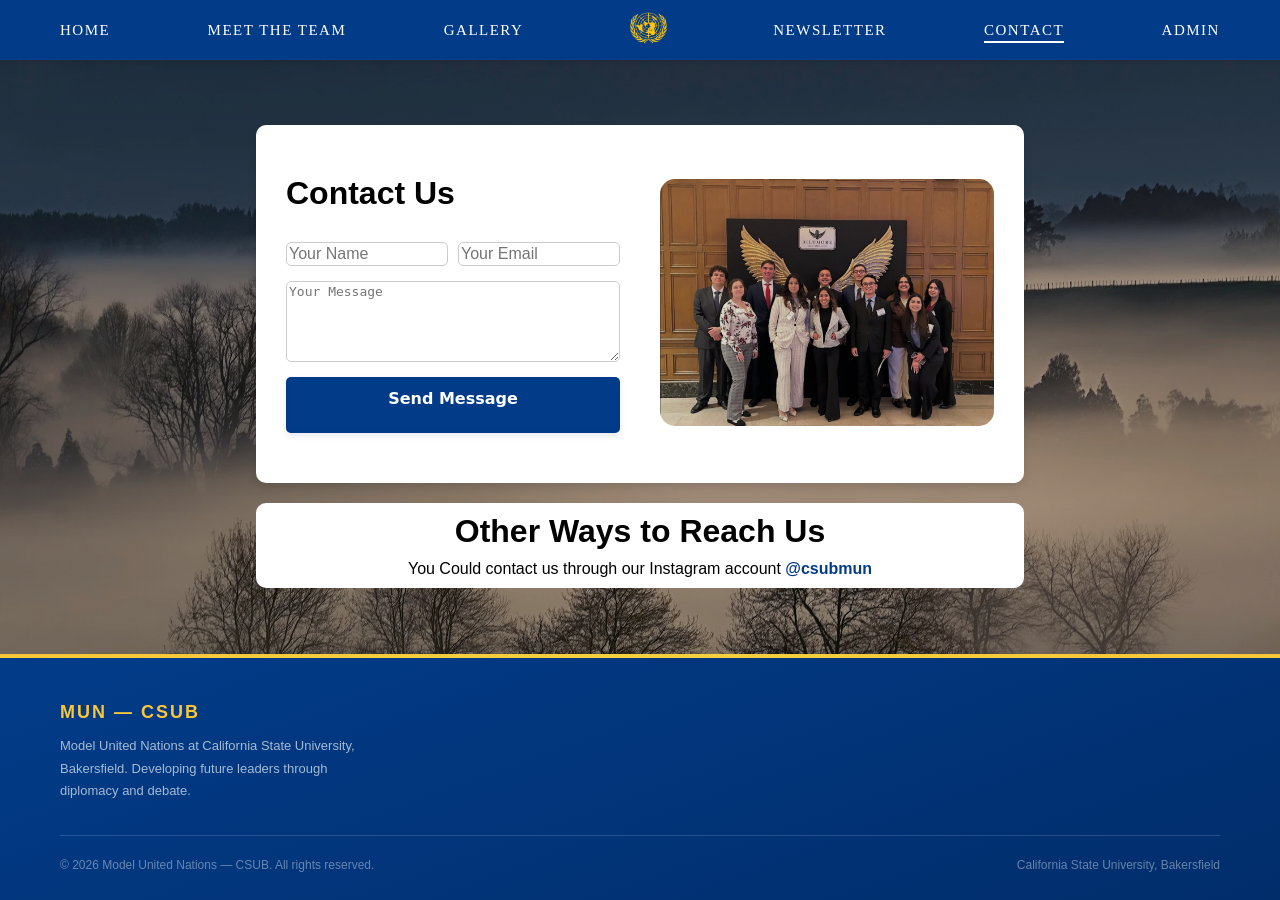
<file: pages/contact.html>
<!DOCTYPE html>
<html lang="en">
<head>
    <meta charset="UTF-8">
    <meta name="viewport" content="width=device-width, initial-scale=1.0">
    <title>Contact</title>
    <link rel="stylesheet" href="../styles/style.css">
    <link rel="stylesheet" href="../styles/contact.css">
</head>
<body style="height: 100vh; margin: 0;">
    <div id="navbar-placeholder"></div>

    <div class="main-container">
        <div class="contact-main-card">
            <div class="contact-card-info">
                <div class="contact-card-header">
                    <h1>Contact Us</h1>
                </div>
                <form class="contact-card-form" method="POST" action="/contact">
                    <div class="contact-card-form">
                        
                        <div class="contact-card-inputs">
                            <input type="text" id="name" name="name" placeholder="Your Name" required>
                            <input type="email" id="email" name="email" placeholder="Your Email" required>
                        </div>  
                        <textarea id="message" name="message" rows="5" placeholder="Your Message" required></textarea>
                        <button type="submit" id="submit-button" class="button-66"><span>Send Message</span></button>
                    </div>
                </form>
            </div>
            <div class="contact-card-image">
                <img id="contact-image" src="../images/frontPage.PNG" alt="Contact Image">
            </div>
        </div>
        <div class="contact-other-card">
            <h1>Other Ways to Reach Us</h1>
            <p>You Could contact us through our Instagram account <a href="https://www.instagram.com/csubmun/">@csubmun</a></p>
        </div>

    </div>

    <footer class="footer">
        <div class="footer-content"><div class="footer-brand"><span class="footer-brand-name">MUN — CSUB</span><p class="footer-brand-desc">Model United Nations at California State University, Bakersfield. Developing future leaders through diplomacy and debate.</p></div></div>
        <div class="footer-bottom"><span class="footer-copy">&copy; 2026 Model United Nations — CSUB. All rights reserved.</span><span class="footer-school">California State University, Bakersfield</span></div>
    </footer>

    <script src="../scripts/navbar.js"></script>
</body>
</html>
</file>
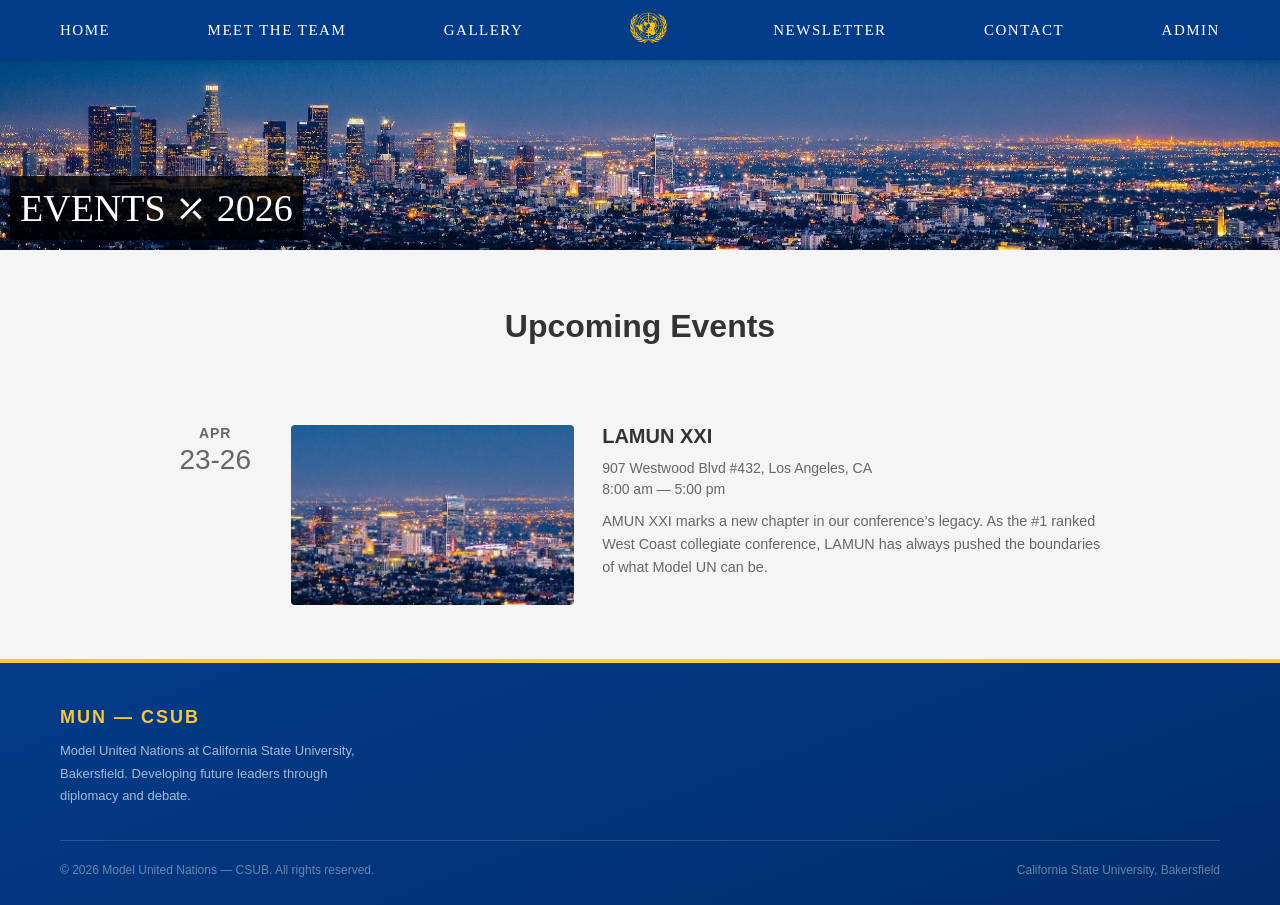
<file: pages/events.html>
<!DOCTYPE html>
<html lang="en">

<head>
    <meta charset="UTF-8">
    <meta name="viewport" content="width=device-width, initial-scale=1.0">
    <title>Document</title>
    <link rel="stylesheet" href="../styles/style.css">
    <link rel="stylesheet" href="../styles/events.css">
</head>

<body>
    <div id="navbar-placeholder"></div>

    <div class="container">
        <img src="../images/La.jpg" alt="">
        <div class="text">
            EVENTS ⤫ 2026
        </div>
    </div>

    <div class="lowerContainer">
        <br>
        <h1 id="upcoming">Upcoming Events</h1>
    </div>

    <div class="events">
        <div class="event">
            <div class="event-date">
                <div class="month">APR</div>
                <div class="day">23-26</div>
            </div>
            <div class="event-image">
                <img src="../images/La.jpg" alt="">
            </div>
            <div class="event-details">
                <h3>LAMUN XXI</h3>
                <p class="event-info">907 Westwood Blvd #432, Los Angeles, CA<br>8:00 am — 5:00 pm</p>
                <p class="event-description">AMUN XXI marks a new chapter in our conference’s legacy. As the #1 ranked
                    West Coast collegiate conference, LAMUN has always pushed the boundaries of what Model UN can be.
                </p>
            </div>
        </div>
        <!--
        
        <div class="event">
            <div class="event-date">
                <div class="month">JUL</div>
                <div class="day">04</div>
            </div>
            <div class="event-image">
                <img src="" alt="">
            </div>
            <div class="event-details">
                <h3>Title of the Risen Event</h3>
                <p class="event-info">1015 California Ave, Los Angeles CA<br>7:00 pm — 8:00 pm</p>
                <p class="event-description">Lorem ipsum dolor sit amet, consectetur adipiscing elit. Nam dignissim ut turpis non hendrerit. Nunc nec luctus tellus.</p>
            </div>
        </div>
        <div class="event">
            <div class="event-date">
                <div class="month">AUG</div>
                <div class="day">30</div>
            </div>
            <div class="event-image">
                <img src="" alt="">
            </div>
            <div class="event-details">
                <h3>Title of the Risen Event</h3>
                <p class="event-info">1015 California Ave, Los Angeles CA<br>7:00 pm — 8:00 pm</p>
                <p class="event-description">Lorem ipsum dolor sit amet, consectetur adipiscing elit. Nam dignissim ut turpis non hendrerit. Nunc nec luctus tellus.</p>
            </div>
        </div>
        
        -->
    </div>

    <footer class="footer">
        <div class="footer-content"><div class="footer-brand"><span class="footer-brand-name">MUN — CSUB</span><p class="footer-brand-desc">Model United Nations at California State University, Bakersfield. Developing future leaders through diplomacy and debate.</p></div></div>
        <div class="footer-bottom"><span class="footer-copy">&copy; 2026 Model United Nations — CSUB. All rights reserved.</span><span class="footer-school">California State University, Bakersfield</span></div>
    </footer>

    <script src="../scripts/navbar.js"></script>

</body>

</html>
</file>
<file: styles/style.css>
* {
    margin: 0;
    padding: 0;
    box-sizing: border-box;
}

html,
body {
    min-height: 100%;
}

html {
    overflow-x: hidden;
}

body {
    font-family: 'Segoe UI', Tahoma, Geneva, Verdana, sans-serif;
    background-color: #f5f5f5;
    display: flex;
    flex-direction: column;
    min-height: 100vh;
    overflow-x: hidden;
}

/* Pushes the footer to the bottom of normal short pages. */
footer.footer {
    margin-top: auto;
}

/* The home hero should meet its footer without a blank spacer on mobile. */
body.home-page footer.footer {
    margin-top: 0;
}

.footer {
    background: linear-gradient(160deg, #023C89 0%, #012d6b 100%);
    color: #ffffff;
    padding: 48px 60px 28px;
    position: relative;
    margin-top: auto;
}

.footer::before {
    content: '';
    position: absolute;
    top: 0;
    left: 0;
    right: 0;
    height: 4px;
    background: linear-gradient(90deg, #fbc638, #f4d03f, #fbc638);
}

.footer-content {
    display: flex;
    justify-content: space-between;
    align-items: flex-start;
    flex-wrap: wrap;
    gap: 36px;
    max-width: 1400px;
    margin: 0 auto;
    padding-bottom: 32px;
    border-bottom: 1px solid rgba(255, 255, 255, 0.15);
}

.footer-brand {
    display: flex;
    flex-direction: column;
    gap: 12px;
    max-width: 320px;
}

.footer-brand-name {
    font-size: 18px;
    font-weight: 700;
    letter-spacing: 2px;
    text-transform: uppercase;
    color: #fbc638;
}

.footer-brand-desc {
    font-size: 13px;
    color: rgba(255, 255, 255, 0.65);
    line-height: 1.75;
}

.footer-bottom {
    max-width: 1400px;
    margin: 0 auto;
    padding-top: 22px;
    display: flex;
    justify-content: space-between;
    align-items: center;
    flex-wrap: wrap;
    gap: 8px;
}

.footer-copy,
.footer-school {
    font-size: 12px;
    color: rgba(255, 255, 255, 0.4);
}

/* Navbar Styles */
.navbar {
    background: linear-gradient(180deg, #023C89 0%, #023C89 100%);
    width: 100%;
    box-shadow: 0 2px 4px rgba(0, 0, 0, 0.1);
    position: sticky;
    top: 0;
    z-index: 1000;
}

.nav-container {
    max-width: 100%;
    margin: 0 auto;
    padding: 0 60px;
    position: relative;
}

.nav-links {
    display: flex;
    justify-content: space-between;
    align-items: center;
    list-style: none;
    padding: 0;
    margin: 0;
    height: 60px;
}

.link {
    color: #ffffff;
    text-decoration: none;
    font-weight: 400;
    font-size: 15px;
    letter-spacing: 1.5px;
    text-transform: uppercase;
    transition: opacity 0.2s ease;
    white-space: nowrap;
    position: relative;
    padding: 20px 0;
    font-family: Verdana;
}

.link:hover {
    opacity: 0.8;
}

.link.active {
    font-weight: 500;
}

.link.active::after {
    content: '';
    position: absolute;
    bottom: 15px;
    left: 0;
    right: 0;
    height: 2px;
    background-color: white;
}

/* Logo in center */
.logo-item {
    margin: 0;
    flex-shrink: 0;
}

.logo-circle {
    width: 55px;
    height: 55px;
    border-radius: 50%;
    background: linear-gradient(135deg, #d4af37 0%, #f4d03f 50%, #c5a028 100%);
    display: flex;
    align-items: center;
    justify-content: center;
    border: 3px solid #d4af37;
    box-shadow: 0 2px 8px rgba(0, 0, 0, 0.3), inset 0 1px 2px rgba(255, 255, 255, 0.3);
    position: relative;
    padding: 5px;
}

.logo-circle svg {
    width: 100%;
    height: 100%;
}

/* Mobile Menu Button */
.mobile-menu-btn {
    display: none;
    flex-direction: column;
    gap: 5px;
    background: none;
    border: none;
    cursor: pointer;
    padding: 10px;
    position: absolute;
    right: 20px;
    top: 50%;
    transform: translateY(-50%);
}

.mobile-menu-btn span {
    width: 25px;
    height: 3px;
    background-color: white;
    border-radius: 2px;
    transition: all 0.3s ease;
}

.mobile-menu-btn.active span:nth-child(1) {
    transform: rotate(45deg) translate(8px, 8px);
}

.mobile-menu-btn.active span:nth-child(2) {
    opacity: 0;
}

.mobile-menu-btn.active span:nth-child(3) {
    transform: rotate(-45deg) translate(7px, -7px);
}

.image {
    display: flex;
    align-items: center;
    justify-content: center;
}

.image img {
    width: 55px; 
    height: 55px;
    object-fit: contain;  
}

button{
    display: flex;
    justify-content: center;
    text-align: center;
}

/* Main Content */
.main-content {
    max-width: 1400px;
    margin: auto;
}

#mainImage{
    display: flex;
    justify-content: center;
    width: 100%;
    height: 100%;
}
.background{
    background-color: #895129;
}

.hero {
    text-align: center;
    padding: 60px 20px;
    background: white;
    border-radius: 8px;
    box-shadow: 0 2px 8px rgba(0, 0, 0, 0.1);
}

.hero h1 {
    color: #0d3d7a;
    font-size: 2.5rem;
    margin-bottom: 20px;
}

.hero p {
    color: #555;
    font-size: 1.2rem;
}

/* Responsive Design */
@media (max-width: 1024px) {
    .nav-container {
        padding: 0 30px;
    }

    .link {
        font-size: 11px;
        letter-spacing: 1.2px;
    }
}

@media (max-width: 768px) {
    .footer {
        padding: 36px 24px 20px;
    }

    .footer-content {
        flex-direction: column;
        gap: 24px;
    }

    .footer-brand {
        max-width: 100%;
    }

    .footer-bottom {
        flex-direction: column;
        align-items: center;
        text-align: center;
        gap: 6px;
    }

    .background,
    body.home-page,
    .container:has(#mainImage) {
        background-color: #023C89;
    }

    .container:has(#mainImage) {
        height: auto;
        min-height: 0;
    }

    #mainImage {
        position: static;
        width: 100%;
        height: auto;
        object-fit: contain;
        object-position: top center;
    }

    .mobile-menu-btn {
        display: flex;
    }

    .nav-container {
        padding: 0 20px;
    }

    .nav-links {
        position: absolute;
        top: 100%;
        left: 0;
        right: 0;
        background: linear-gradient(180deg, #1a4d8f 0%, #0d3d7a 100%);
        flex-direction: column;
        justify-content: flex-start;
        gap: 0;
        padding: 0;
        height: 0;
        max-height: 0;
        overflow: hidden;
        transition: max-height 0.3s ease;
        box-shadow: 0 4px 8px rgba(0, 0, 0, 0.2);
    }

    .nav-links.active {
        max-height: calc(100vh - 60px);
        height: auto;
        padding: 20px 0;
        overflow-y: auto;
    }

    .nav-links li {
        width: 100%;
        text-align: center;
        padding: 0;
        border-bottom: 1px solid rgba(255, 255, 255, 0.1);
    }

    .logo-item {
        margin: 10px 0;
        order: -1;
        border-bottom: none;
    }

    .link {
        display: block;
        padding: 15px 20px;
    }

    .link.active::after {
        display: none;
    }

    .hero h1 {
        font-size: 1.8rem;
    }

    .hero p {
        font-size: 1rem;
    }
}

@media (max-width: 480px) {
    .link {
        font-size: 10px;
        letter-spacing: 1px;
    }

    .logo-circle {
        width: 50px;
        height: 50px;
    }

    .hero {
        padding: 40px 15px;
    }
}
</file>
<file: styles/contact.css>
body {
    background-image: linear-gradient(rgba(0, 0, 0, 0.35), rgba(0, 0, 0, 0.35)), url("../images/mist.webp");
    background-size: cover;
    background-position: center;
    background-repeat: no-repeat;
}

.main-container {
    width: 100%;
    height: 100%;
    display: flex;
    justify-content: center;
    align-items: center;
    flex-direction: column;
}

.contact-main-card {
    width: 60%;
    padding: 50px;
    box-shadow: 0 4px 8px rgba(0, 0, 0, 0.1);
    border-radius: 10px;
    background-color: #ffffff;
    display: flex;
    flex-direction: row;
    gap: 40px;
    justify-content: center;
    align-items: center;
}

.contact-card-image, .contact-card-info {
    flex: 0 0 50%;
}

.contact-card-info {
    display: flex;
    flex-direction: column;
    gap: 10px;
    height: 100%;
}


.contact-card-header {
    flex: 1;
    font-size: 1em;
    font-weight: bold;
    margin-bottom: 20px;
}

.contact-card-form {
    flex: 4;
    display: flex;
    flex-direction: column;
    gap: 15px;
    flex-grow: 1;
}

/* TEXT ENTRIES */

.contact-card-inputs {
    display: flex;
    flex-direction: row;
    gap: 10px;
}

.contact-card-form input[type="text"] {
    padding: 2px;
    border: 1px solid #ccc;
    border-radius: 5px;
    font-size: 1em;
    width: 50%
}

.contact-card-form input[type="email"] {
    padding: 2px;
    border: 1px solid #ccc;
    border-radius: 5px;
    font-size: 1em;
    width: 50%
}

.contact-card-form textarea {
    width: 100%;
    padding: 2px;
    border: 1px solid #ccc;
    border-radius: 5px;
    font-size: 1em;
    resize: vertical;
}

.contact-card-form button {
    padding: 10px;
    border: none;
    border-radius: 5px;
    background-color: #023c89;
    color: white;
    font-size: 1em;
    cursor: pointer;
    transition: background-color 0.3s ease;
}



#contact-image {
    width: 100%;
    height: auto;
    border-radius: 15px;
    object-fit: cover;
}

/* CSS */
.button-66 {
  background-color: #023c89;
  border-radius: 4px;
  border: 0;
  box-shadow: rgba(1,60,136,.5) 0 -1px 3px 0 inset,rgba(0,44,97,.1) 0 3px 6px 0;
  box-sizing: border-box;
  color: #fff;
  cursor: pointer;
  display: inherit;
  font-family: "Space Grotesk",-apple-system,system-ui,"Segoe UI",Roboto,Helvetica,Arial,sans-serif,"Apple Color Emoji","Segoe UI Emoji","Segoe UI Symbol";
  font-size: 18px;
  font-weight: 700;
  line-height: 24px;
  margin: 0;
  min-height: 56px;
  min-width: 120px;
  padding: 16px 20px;
  position: relative;
  text-align: center;
  user-select: none;
  -webkit-user-select: none;
  touch-action: manipulation;
  vertical-align: baseline;
  transition: all .2s cubic-bezier(.22, .61, .36, 1);
}

.button-66:hover {
  background-color: #FFC60B;
  transform: translateY(-2px);
}

@media (min-width: 768px) {
  .button-66 {
    padding: 16px 44px;
    min-width: 150px;
  }
}

.contact-other-card {
    margin-top: 20px;
    text-align: center;
    background-color: #ffffff;
    width: 60%;
    border-radius: 10px;
    padding: 10px;
}

.contact-other-card a {
    color: #023c89;
    text-decoration: none;
    font-weight: bold;
}

.contact-other-card a:hover {
    text-decoration: underline;
}

.contact-other-card p {
    margin-top: 10px;
}

/* mobile shit */

@media (max-width: 768px) {
    .main-container {
        height: auto;
        min-height: 0;
        flex: 1;
        justify-content: flex-start;
        padding: 24px 0;
    }

    .contact-card-image {
        display: none;
    }

    .contact-card-info {
        flex: 1 1 100%;
    }

    .contact-main-card {
        width: 95%;
        padding: 24px;
    }

    .contact-other-card {
        width: 95%;
    }

    .contact-card-inputs {
        flex-direction: column;
    }

    .contact-card-form input[type="text"] {
        width: 100%
    }
    
    .contact-card-form input[type="email"] {
        width: 100%
    }
}

@media (max-width: 480px) {
    .contact-main-card {
        padding: 20px;
    }

    .contact-card-header h1,
    .contact-other-card h1 {
        font-size: 1.5rem;
    }
}
</file>
<file: styles/events.css>
#upcoming {
    text-align: center;
    font-family: sans-serif;
    margin: 40px 0 30px 0;
    font-size: 2rem;
    color: #333;
}

.container {
    position: relative;
    display: inline-block;
    width: 100%;
}

.container img {
    display: block;
    width: 100%;
    height: auto;
}

.text {
    position: absolute;
    bottom: 10px;
    left: 10px;
    background-color: rgba(0, 0, 0, 0.8);
    color: white;
    padding: 10px;
    font-size: 38px;
    font-family: none;
}

.events {
    max-width: 80%;
    margin: 0 auto;
    padding: 20px;
}

.event {
    display: grid;
    grid-template-columns: 10% 30% 1fr;
    gap: 3%;
    padding: 30px 20px;
    border-bottom: 1px solid #e0e0e0;
    align-items: start;
}

.event:last-child {
    border-bottom: none;
}

.event-date {
    text-align: center;
    color: #666;
}

.event-date .month {
    font-size: 0.875rem;
    font-weight: 600;
    text-transform: uppercase;
    letter-spacing: 1px;
    margin-bottom: 5px;
}

.event-date .day {
    font-size: 1.75rem;
    font-weight: 300;
    line-height: 1;
}

.event-image {
    width: 100%;
}

.event-image img {
    width: 100%;
    height: 20vh;
    object-fit: cover;
    border-radius: 4px;
}

.event-details {
    display: flex;
    flex-direction: column;
    gap: 10px;
}

.event-details h3 {
    font-size: 1.25rem;
    font-weight: 600;
    color: #333;
    margin: 0;
}

.event-info {
    font-size: 0.875rem;
    color: #666;
    margin: 0;
    line-height: 1.5;
}

.event-description {
    font-size: 0.9rem;
    color: #666;
    line-height: 1.6;
    margin: 0;
}

.event-link {
    color: #666;
    text-decoration: none;
    font-size: 0.875rem;
    font-weight: 500;
    display: inline-block;
    margin-top: 5px;
}

.event-link:hover {
    color: #023C89;
}

/* Responsive Design */
@media (max-width: 768px) {
    .event {
        grid-template-columns: 60px 1fr;
        gap: 15px;
    }

    .event-image {
        grid-column: 1 / -1;
    }

    .event-details {
        grid-column: 1 / -1;
    }

    .event-date .day {
        font-size: 2rem;
    }

    .text {
        font-size: 24px;
        bottom: 5px;
        left: 5px;
    }
}

@media (max-width: 480px) {
    .text {
        font-size: 18px;
        padding: 8px;
    }
}
</file>
